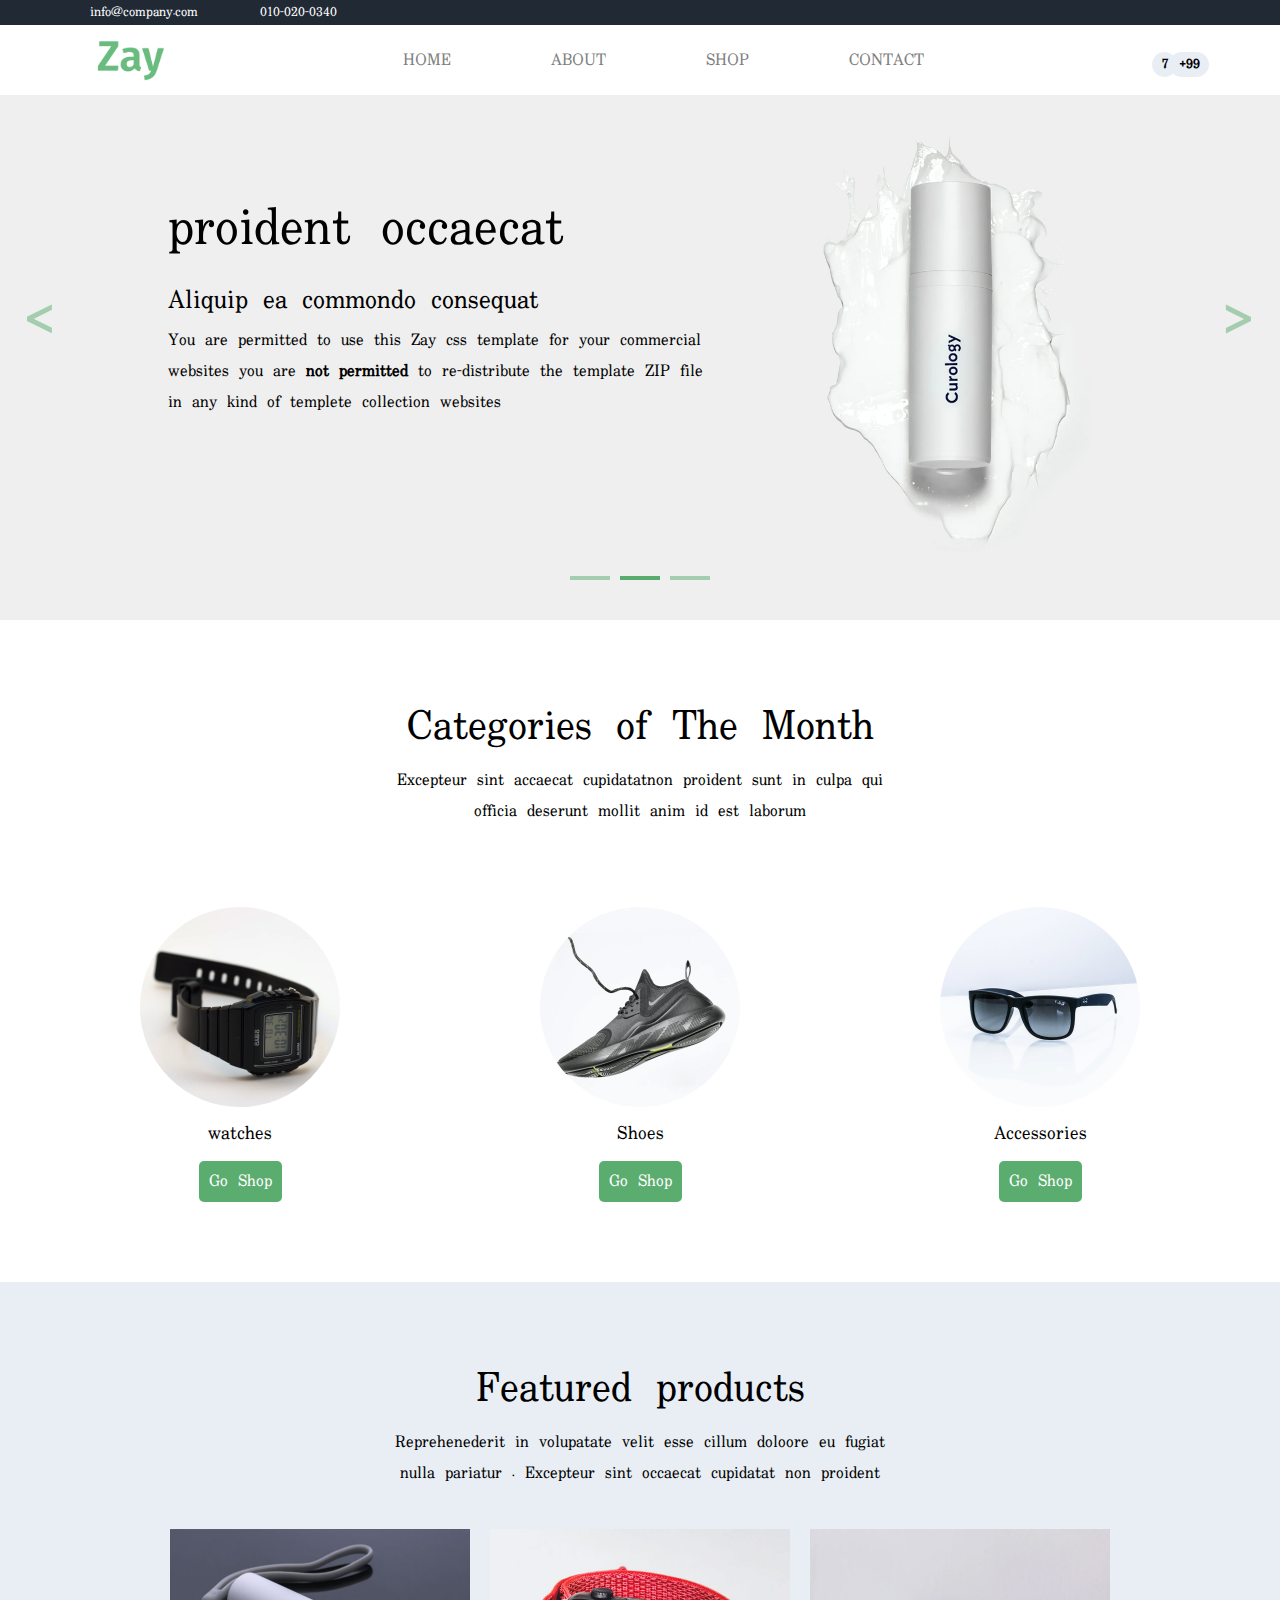
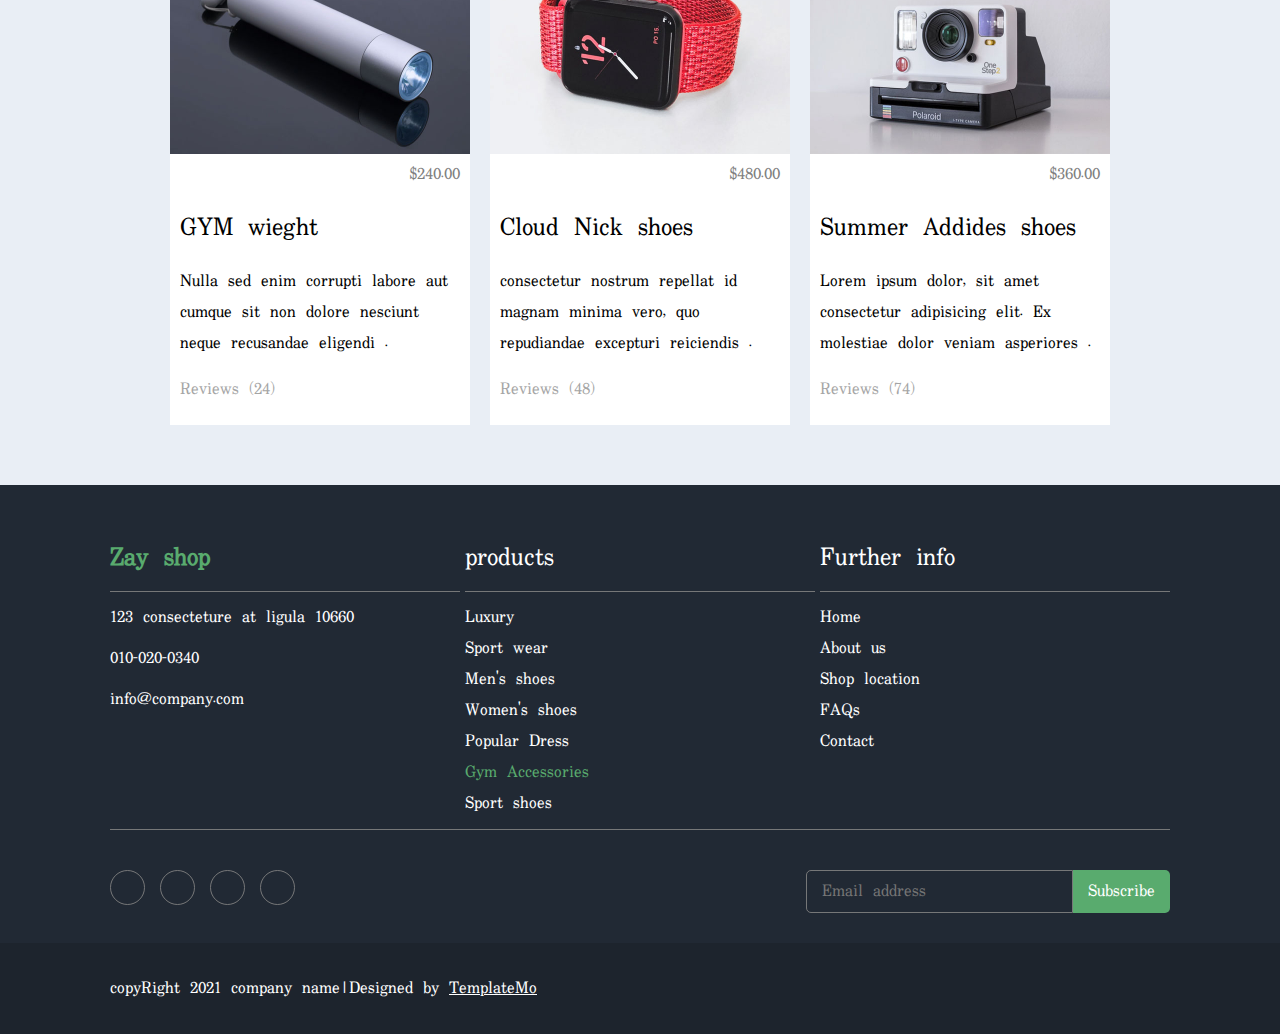
<file: index.html>
<!DOCTYPE html>
<html lang="en">

<head>
    <meta charset="UTF-8">
    <meta name="viewport" content="width=device-width, initial-scale=1.0">
    <title>home</title>
    <link rel="stylesheet" href="./assets/css/style.css">

    <link rel="stylesheet" href="https://cdnjs.cloudflare.com/ajax/libs/font-awesome/6.5.1/css/all.min.css"
        integrity="sha512-DTOQO9RWCH3ppGqcWaEA1BIZOC6xxalwEsw9c2QQeAIftl+Vegovlnee1c9QX4TctnWMn13TZye+giMm8e2LwA=="
        crossorigin="anonymous" referrerpolicy="no-referrer" />
    <link href="https://fonts.googleapis.com/css?family=Uchen:regular" rel="stylesheet" />
</head>

<body>
    <header>
        <div class="info">
            <div class="info-mail">

                <a href="#">
                    <i class="fa-solid fa-envelope" style="color: #ffffff;"></i>
                    info@company.com
                </a>
                <a href="#"> <i class="fa-solid fa-phone-flip" style="color: #ffffff;"></i>
                    010-020-0340

                </a>

            </div>
            <ul class="list">
                <li class="list-item"><a href="#"><i class="fa-brands fa-facebook-f fa-sm"
                            style="color: #ffffff;"></i></a></li>
                <li><a href="#"><i class="fa-brands fa-instagram fa-sm" style="color: #ffffff;"></i></a></li>
                <li><a href="#"><i class="fa-brands fa-twitter fa-sm" style="color: #ffffff;"></i></a></li>
                <li><a href="#"><i class="fa-brands fa-linkedin fa-sm" style="color: #ffffff;"></i></a></li>
            </ul>
        </div>
        <nav class="navbar">

            <img src="./assets/img/img/apple-icon.png" alt="zay photo">
            <ul>
                <li><a href="./index.html">HOME</a></li>
                <li><a href="./aboute.html">ABOUT</a></li>
                <li><a href="#">SHOP</a></li>
                <li><a href="./contact.html">CONTACT</a></li>
            </ul>

            <div class="icon">
                <a href="#"><i class="fa-solid fa-magnifying-glass fa-sm"></i></a>
                <div class="market"><a href="#"><i class="fa-solid fa-cart-arrow-down fa"></i></a></div>
                <div class="user"><a href="#"><i class="fa-solid fa-user fa"></i></a></div>
            </div>
            <div class="bars">
                <i class="fa-solid fa-bars fa-2xl" style="color: #878787;"></i>
            </div>
        </nav>
        <section class="hero">
            <div class="mian-hero">
                <div class="hero-img1">
                    <img src="./assets/img/img/banner_img_02.jpg" alt="hero-img">
                </div>
                <div class="hero-img2">
                    <img src="./assets/img/img/banner_img_03.jpg" alt="hero-img">
                </div>
                <div class="content">
                    <h1>proident occaecat</h1>
                    <h2>Aliquip ea commondo consequat</h2>
                    <p>You are permitted to use this Zay css template for your commercial websites you are <span>not
                            permitted</span> to re-distribute the template ZIP file in any kind of templete collection
                        websites</p>
                </div>
                <div class="content1">
                    <h1>Repr in voluptate </h1>
                    <h2>Ullamcolabories nisi ut</h2>
                    <p>We bring you 100% free css template for your websites if you wish to support template Mo please
                        make a small contribution via paypal or tell your friends about our website . thank you </p>
                </div>
                <div class="hero-img">
                    <img src="./assets/img/img/banner_img_02.jpg" alt="hero-img">
                </div>

            </div>
            <div class="minus">
                <div class="minus1"></div>
                <div class="minus2"></div>
                <div class="minus3"></div>

            </div>
        </section>
    </header>
    <main>

        <section class="categories">
            <h2>Categories of The Month</h2>
            <p class="labell">Excepteur sint accaecat cupidatatnon proident sunt in culpa qui officia deserunt mollit
                anim id est
                laborum</p>
            <div class="cards">
                <div class="card">
                    <img src="./assets/img/img/category_img_01.jpg" alt="watch photo">
                    <p>watches</p>
                    <button>Go Shop</button>
                </div>
                <div class="card">
                    <img src="./assets/img/img/category_img_02.jpg" alt="shoes photo">
                    <p>Shoes</p>
                    <button>Go Shop</button>
                </div>
                <div class="card">
                    <img src="./assets/img/img/category_img_03.jpg" alt="accessories photo">
                    <p>Accessories</p>
                    <button>Go Shop</button>
                </div>
            </div>
        </section>
        <section class="featured">
            <h2>Featured products</h2>
            <p class="labell">Reprehenederit in volupatate velit esse cillum doloore eu fugiat nulla pariatur .
                Excepteur sint occaecat cupidatat non proident </p>
            <div class="cards1">
                <div class="card1">
                    <img src="./assets/img/img/feature_prod_01.jpg" alt="GYM photo">
                    <div class="price">
                        <div class="rate">
                            <i class="fa-solid fa-star" style="color: #ede861;"></i>
                            <i class="fa-solid fa-star" style="color: #ede861;"></i>
                            <i class="fa-solid fa-star" style="color: #ede861;"></i>
                            <i class="fa-solid fa-star" style="color: #bcbcbc;"></i>
                            <i class="fa-solid fa-star" style="color: #bcbcbc;"></i>
                        </div>
                        <p>$240.00</p>
                    </div>
                    <h3>GYM wieght</h3>
                    <p class="description"> Nulla sed enim corrupti labore aut cumque sit non dolore nesciunt neque
                        recusandae eligendi .</p>
                    <p class="review">Reviews (24)</p>
                </div>
                <div class="card1">
                    <img src="./assets/img/img/feature_prod_02.jpg" alt="cloud nike photo">
                    <div class="price">
                        <div class="rate">
                            <i class="fa-solid fa-star" style="color: #ede861;"></i>
                            <i class="fa-solid fa-star" style="color: #ede861;"></i>
                            <i class="fa-solid fa-star" style="color: #ede861;"></i>
                            <i class="fa-solid fa-star" style="color: #bcbcbc;"></i>
                            <i class="fa-solid fa-star" style="color: #bcbcbc;"></i>
                        </div>
                        <p>$480.00</p>
                    </div>
                    <h3>Cloud Nick shoes </h3>
                    <p class="description">consectetur nostrum repellat id magnam minima vero, quo repudiandae excepturi
                        reiciendis .</p>
                    <p class="review">Reviews (48)</p>
                </div>
                <div class="card1">
                    <img src="./assets/img/img/feature_prod_03.jpg" alt="summer adidas photo">
                    <div class="price">
                        <div class="rate">
                            <i class="fa-solid fa-star" style="color: #ede861;"></i>
                            <i class="fa-solid fa-star" style="color: #ede861;"></i>
                            <i class="fa-solid fa-star" style="color: #ede861;"></i>
                            <i class="fa-solid fa-star" style="color:#ede861 ;"></i>
                            <i class="fa-solid fa-star" style="color: #ede861;"></i>
                        </div>
                        <p>$360.00</p>
                    </div>
                    <h3>Summer Addides shoes</h3>
                    <p class="description">Lorem ipsum dolor, sit amet consectetur adipisicing elit. Ex molestiae dolor
                        veniam asperiores .</p>
                    <p class="review">Reviews (74)</p>
                </div>

            </div>
        </section>

    </main>
    <footer>
        <div class="part1">
            <div class="zay">
                <div class="zay-shop">
                    <h3>Zay shop</h3>


                    <a href="https://www.googlemap.com"><i class="fa-solid fa-location-dot" style="color: #ffffff;"></i>
                        123 consecteture at ligula 10660

                    </a>

                    <a href="#"> <i class="fa-solid fa-phone-flip" style="color: #ffffff;"></i>
                        010-020-0340

                    </a>
                    <a href="#">
                        <i class="fa-solid fa-envelope" style="color: #ffffff;"></i>
                        info@company.com
                    </a>


                </div>
                <div class="zay-shop">
                    <h3 class="prod">products</h3>

                    <ul>
                        <li>Luxury</li>
                        <li>Sport wear</li>
                        <li>Men's shoes</li>
                        <li>Women's shoes</li>
                        <li>Popular Dress</li>
                        <li class="gym">Gym Accessories</li>
                        <li>Sport shoes</li>
                    </ul>


                </div>
                <div class="zay-shop">
                    <h3 class="prod">Further info</h3>

                    <ul>
                        <li>Home</li>
                        <li>About us</li>
                        <li>Shop location</li>
                        <li>FAQs</li>
                        <li>Contact</li>

                    </ul>


                </div>

            </div>


        </div>
        <div class="part2">
            <div class="social-icon">
                <div class="social"> <a href="#"> <i class="fa-brands fa-facebook-f fa" style="color: #ffffff;"></i></a>
                </div>
                <div class="social"> <a href="#"> <i class="fa-brands fa-instagram fa" style="color: #ffffff;"></i></a>
                </div>
                <div class="social"><a href="#"><i class="fa-brands fa-twitter fa" style="color: #ffffff;"></i></a>
                </div>
                <div class="social"> <a href="#"><i class="fa-brands fa-linkedin fa" style="color: #ffffff;"></i></a>
                </div>
            </div>
            <form action="#link">
                <input type="email" placeholder="Email address" class="mail">
                <input type="submit" value="Subscribe" class="Subscribe">
            </form>
        </div>
        <div class="part3">
            <p>copyRight <i class="fa-regular fa-copyright fa-sm" style="color: #ffffff;"></i> 2021 company
                name|Designed by <a href="#">TemplateMo</a></p>
        </div>

    </footer>



</body>

</html>
</file>
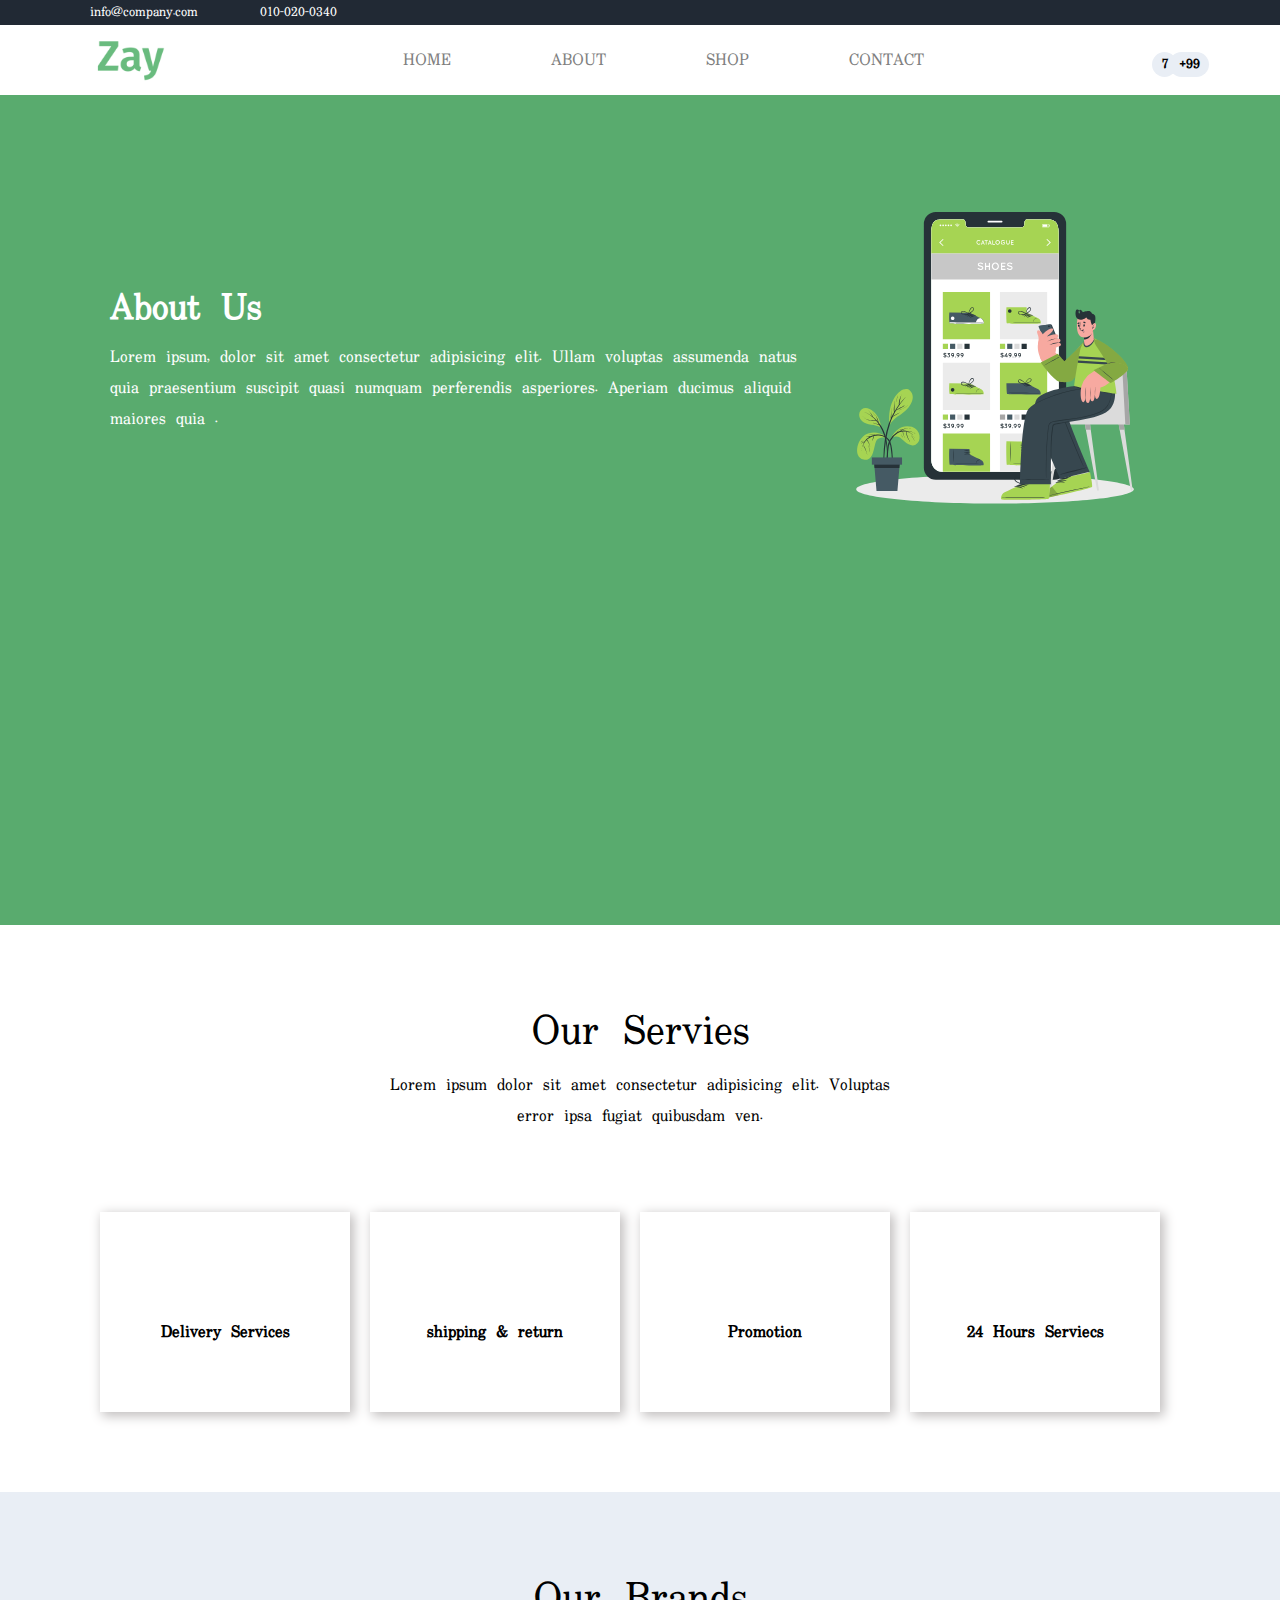
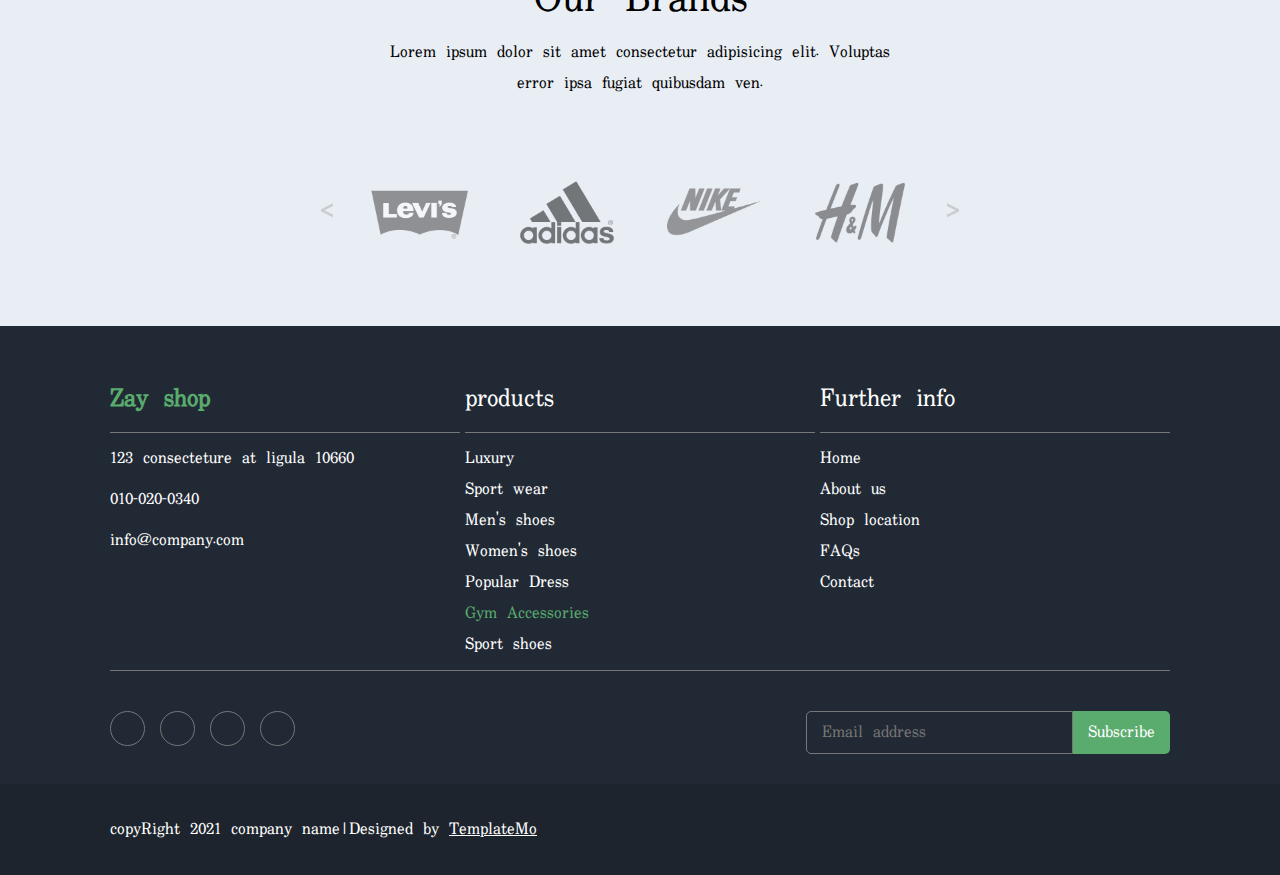
<file: aboute.html>
<!DOCTYPE html>
<html lang="en">

<head>
    <meta charset="UTF-8">
    <meta name="viewport" content="width=device-width, initial-scale=1.0">
    <title>about</title>
    <link rel="stylesheet" href="./assets/css/style.css">

    <link rel="stylesheet" href="https://cdnjs.cloudflare.com/ajax/libs/font-awesome/6.5.1/css/all.min.css"
        integrity="sha512-DTOQO9RWCH3ppGqcWaEA1BIZOC6xxalwEsw9c2QQeAIftl+Vegovlnee1c9QX4TctnWMn13TZye+giMm8e2LwA=="
        crossorigin="anonymous" referrerpolicy="no-referrer" />
    <link href="https://fonts.googleapis.com/css?family=Uchen:regular" rel="stylesheet" />

</head>

<body>
    <header>
        <div class="info">
            <div class="info-mail">
                <a href="#">
                    <i class="fa-solid fa-envelope" style="color: #ffffff;"></i>
                    info@company.com
                </a>
                <a href="#"> <i class="fa-solid fa-phone-flip" style="color: #ffffff;"></i>
                    010-020-0340

                </a>
            </div>
            <ul class="list">
                <li class="list-item"><a href="#"><i class="fa-brands fa-facebook-f fa-sm"
                            style="color: #ffffff;"></i></a></li>
                <li><a href="#"><i class="fa-brands fa-instagram fa-sm" style="color: #ffffff;"></i></a></li>
                <li><a href="#"><i class="fa-brands fa-twitter fa-sm" style="color: #ffffff;"></i></a></li>
                <li><a href="#"><i class="fa-brands fa-linkedin fa-sm" style="color: #ffffff;"></i></a></li>
            </ul>
        </div>
        <nav class="navbar">

            <img src="./assets/img/img/apple-icon.png" alt="zay photo">
            <ul>
                <li><a href="./index.html" target="_blank">HOME</a></li>
                <li><a href="./aboute.html" target="_blank">ABOUT</a></li>
                <li><a href="#" target="_blank">SHOP</a></li>
                <li><a href="./contact.html" target="_blank">CONTACT</a></li>
            </ul>

            <div class="icon">
                <a href="#"><i class="fa-solid fa-magnifying-glass fa-sm"></i></a>
                <div class="market"><a href="#"><i class="fa-solid fa-cart-arrow-down fa"></i></a></div>
                <div class="user"><a href="#"><i class="fa-solid fa-user fa"></i></a></div>
            </div>
            <div class="bars">
                <i class="fa-solid fa-bars fa-2xl" style="color: #878787;"></i>
            </div>
        </nav>
        <section class="hero-about">
            <div class="mian-hero-about">
                <div class="content">
                    <h2>About Us</h2>
                    <p>Lorem ipsum, dolor sit amet consectetur adipisicing elit. Ullam voluptas assumenda natus quia
                        praesentium suscipit quasi numquam perferendis asperiores. Aperiam ducimus aliquid maiores quia
                        .</p>
                </div>
                <div class="hero-img">
                    <img src="./assets/img/img/about-hero.svg" alt="hero-img">
                </div>
            </div>

        </section>
    </header>
    <main>
        <section class="our-servies">
            <h2>Our Servies</h2>
            <p class="labell">Lorem ipsum dolor sit amet consectetur adipisicing elit. Voluptas error ipsa fugiat
                quibusdam ven.</p>

            <div class="cards-our-serviecs">
                <div class="card-our-servies">
                    <i class="fa-solid fa-truck fa-4x" style="color: #59ab6e;"></i>
                    <p>Delivery Services</p>

                </div>
                <div class="card-our-servies">
                    <i class="fa-solid fa-arrow-right-arrow-left fa-4x" style="color: #59ab6e;"></i>
                    <p>shipping & return</p>

                </div>
                <div class="card-our-servies">
                    <i class="fa-solid fa-percent fa-4x" style="color: #59ab6e;"></i>
                    <p>Promotion</p>

                </div>
                <div class="card-our-servies">
                    <i class="fa-solid fa-user fa-4x" style="color: #59ab6e;"></i>
                    <p>24 Hours Serviecs </p>

                </div>
            </div>
        </section>
        <section class="our-brand">
            <h2>Our Brands</h2>
            <p class="labell">Lorem ipsum dolor sit amet consectetur adipisicing elit. Voluptas error ipsa fugiat
                quibusdam ven.</p>

            <div class="our-brand-img">
                <img src="./assets/img/img/brand_01.png" alt="brand-img1">
                <img src="./assets/img/img/brand_02.png" alt="brand-img2">
                <img src="./assets/img/img/brand_03.png" alt="brand-img3">
                <img src="./assets/img/img/brand_04.png" alt="brand-img4">


            </div>
        </section>
    </main>
    <footer>
        <div class="part1">
            <div class="zay">
                <div class="zay-shop">
                    <h3>Zay shop</h3>


                    <a href="https://www.googlemap.com"><i class="fa-solid fa-location-dot" style="color: #ffffff;"></i>
                        123 consecteture at ligula 10660

                    </a>

                    <a href="#"> <i class="fa-solid fa-phone-flip" style="color: #ffffff;"></i>
                        010-020-0340

                    </a>
                    <a href="#">
                        <i class="fa-solid fa-envelope" style="color: #ffffff;"></i>
                        info@company.com
                    </a>


                </div>
                <div class="zay-shop">
                    <h3 class="prod">products</h3>

                    <ul>
                        <li>Luxury</li>
                        <li>Sport wear</li>
                        <li>Men's shoes</li>
                        <li>Women's shoes</li>
                        <li>Popular Dress</li>
                        <li class="gym">Gym Accessories</li>
                        <li>Sport shoes</li>
                    </ul>


                </div>
                <div class="zay-shop">
                    <h3 class="prod">Further info</h3>

                    <ul>
                        <li>Home</li>
                        <li>About us</li>
                        <li>Shop location</li>
                        <li>FAQs</li>
                        <li>Contact</li>

                    </ul>


                </div>

            </div>


        </div>
        <div class="part2">
            <div class="social-icon">
                <div class="social"> <a href="#"> <i class="fa-brands fa-facebook-f fa" style="color: #ffffff;"></i></a>
                </div>
                <div class="social"> <a href="#"> <i class="fa-brands fa-instagram fa" style="color: #ffffff;"></i></a>
                </div>
                <div class="social"><a href="#"><i class="fa-brands fa-twitter fa" style="color: #ffffff;"></i></a>
                </div>
                <div class="social"> <a href="#"><i class="fa-brands fa-linkedin fa" style="color: #ffffff;"></i></a>
                </div>
            </div>
            <form action="#link">
                <input type="email" placeholder="Email address" class="mail">
                <input type="submit" value="Subscribe" class="Subscribe">
            </form>
        </div>
        <div class="part3">
            <p>copyRight <i class="fa-regular fa-copyright fa-sm" style="color: #ffffff;"></i> 2021 company
                name|Designed by <a href="#">TemplateMo</a></p>
        </div>

    </footer>
</body>

</html>
</file>
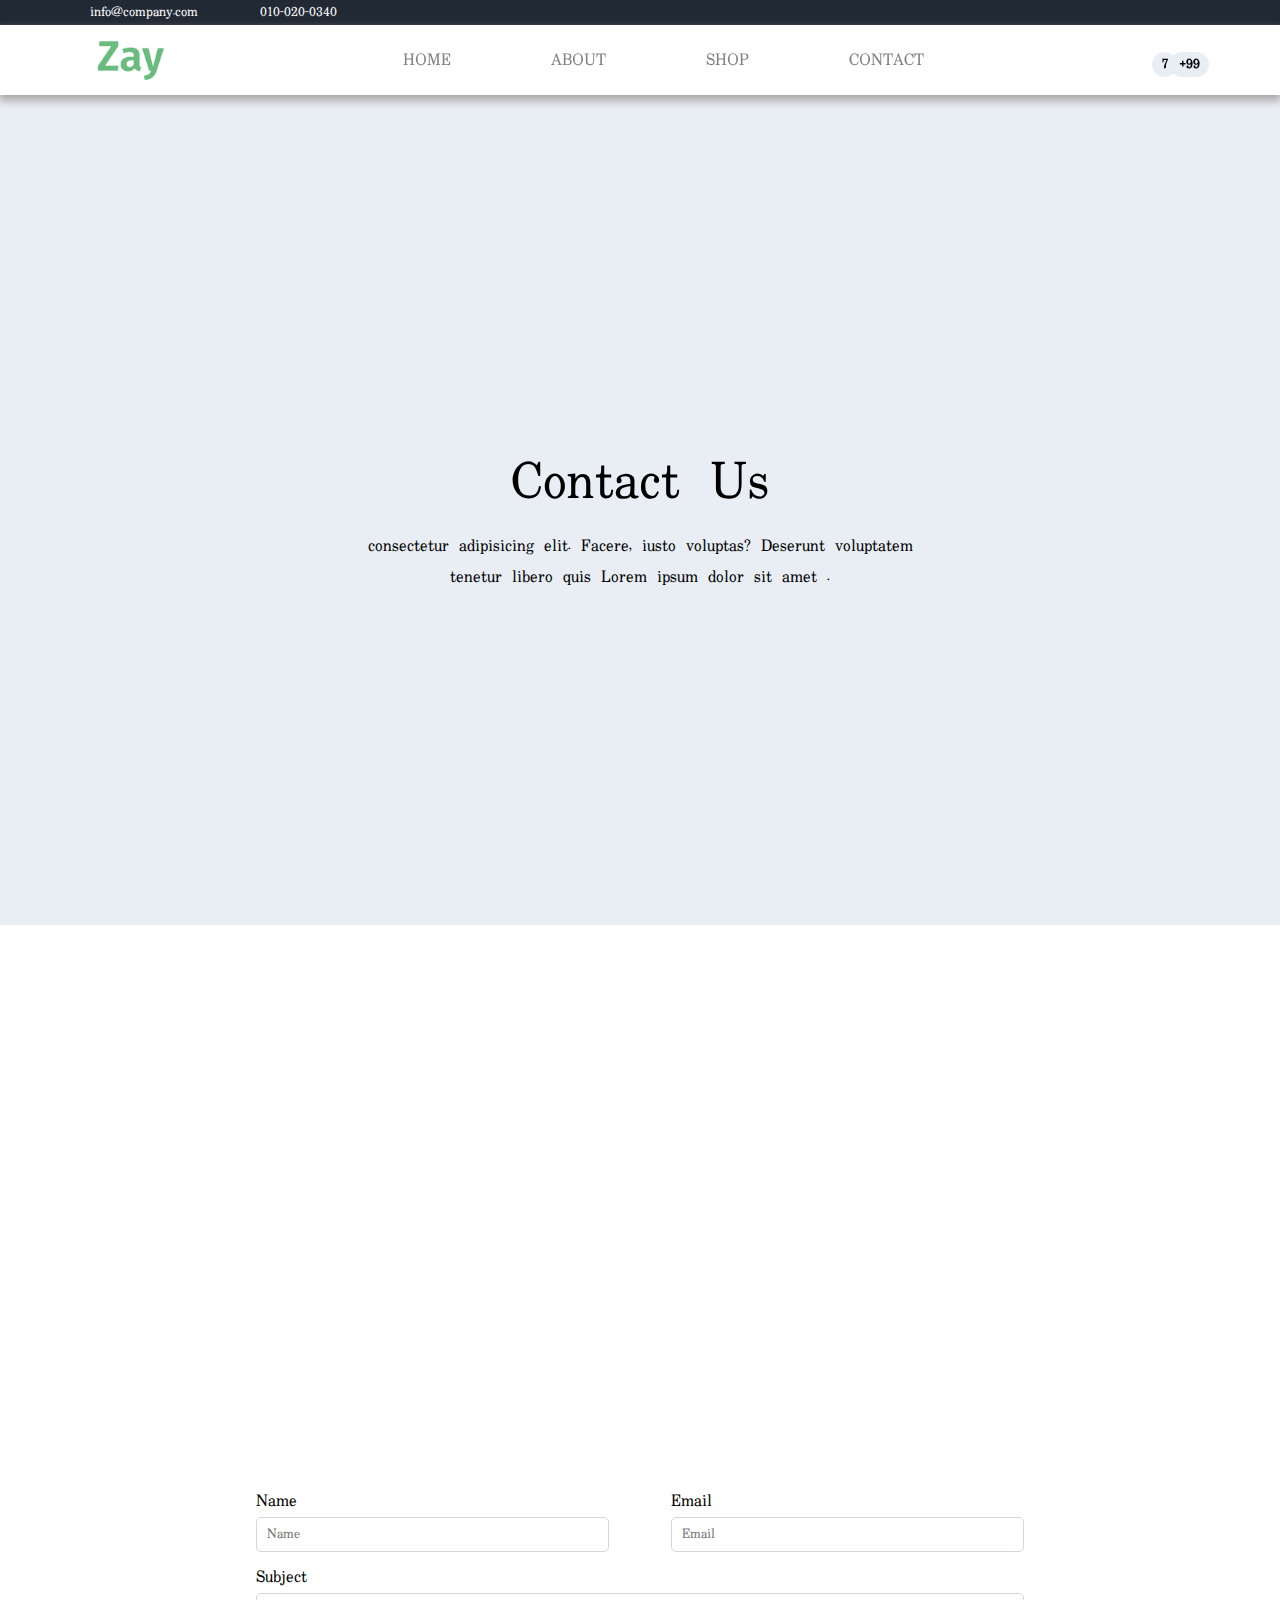
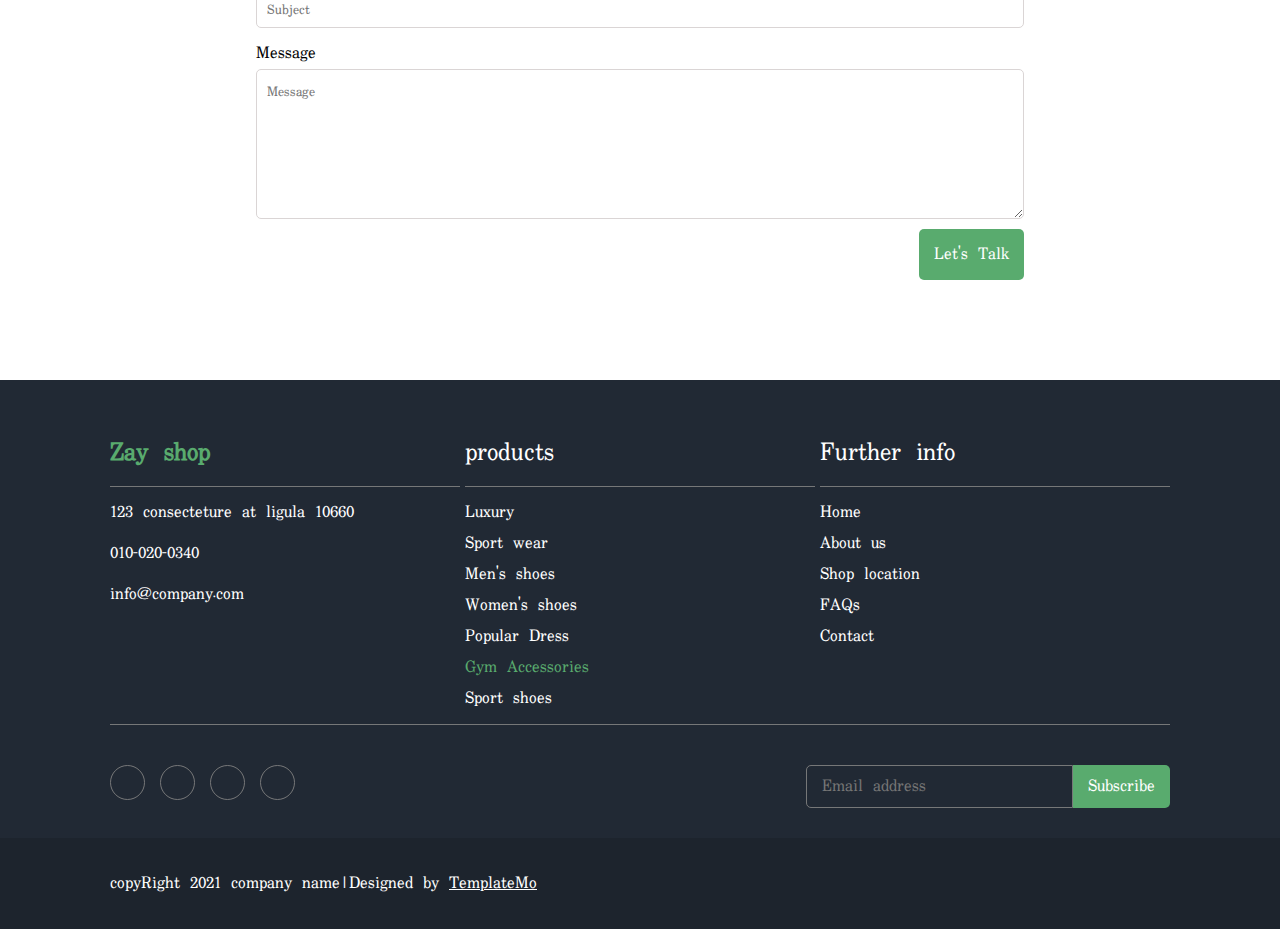
<file: contact.html>
<!DOCTYPE html>
<html lang="en">

<head>
    <meta charset="UTF-8">
    <meta name="viewport" content="width=device-width, initial-scale=1.0">
    <title>contact</title>
    <link rel="stylesheet" href="./assets/css/style.css">

    <link rel="stylesheet" href="https://cdnjs.cloudflare.com/ajax/libs/font-awesome/6.5.1/css/all.min.css"
        integrity="sha512-DTOQO9RWCH3ppGqcWaEA1BIZOC6xxalwEsw9c2QQeAIftl+Vegovlnee1c9QX4TctnWMn13TZye+giMm8e2LwA=="
        crossorigin="anonymous" referrerpolicy="no-referrer" />
    <link href="https://fonts.googleapis.com/css?family=Uchen:regular" rel="stylesheet" />
</head>

<body>
    <header>
        <div class="info">
            <div class="info-mail">
                <a href="#">
                    <i class="fa-solid fa-envelope" style="color: #ffffff;"></i>
                    info@company.com
                </a>
                <a href="#"> <i class="fa-solid fa-phone-flip" style="color: #ffffff;"></i>
                    010-020-0340

                </a>
            </div>
            <ul class="list">
                <li class="list-item"><a href="#"><i class="fa-brands fa-facebook-f fa-sm"
                            style="color: #ffffff;"></i></a></li>
                <li><a href="#"><i class="fa-brands fa-instagram fa-sm" style="color: #ffffff;"></i></a></li>
                <li><a href="#"><i class="fa-brands fa-twitter fa-sm" style="color: #ffffff;"></i></a></li>
                <li><a href="#"><i class="fa-brands fa-linkedin fa-sm" style="color: #ffffff;"></i></a></li>
            </ul>
        </div>
        <nav class="navbar-contact">

            <img src="./assets/img/img/apple-icon.png" alt="zay photo">
            <ul>
                <li><a href="./index.html">HOME</a></li>
                <li><a href="./aboute.html">ABOUT</a></li>
                <li><a href="#">SHOP</a></li>
                <li><a href="./contact.html">CONTACT</a></li>
            </ul>

            <div class="icon">
                <a href="#"><i class="fa-solid fa-magnifying-glass fa-sm"></i></a>
                <div class="market"><a href="#"><i class="fa-solid fa-cart-arrow-down fa"></i></a></div>
                <div class="user"><a href="#"><i class="fa-solid fa-user fa"></i></a></div>
            </div>
            <div class="bars">
                <i class="fa-solid fa-bars fa-2xl" style="color: #878787;"></i>
            </div>
        </nav>
        <section class="Contact-us">
            <h2>Contact Us</h2>
            <p>consectetur adipisicing elit. Facere, iusto voluptas? Deserunt voluptatem
                tenetur libero quis Lorem ipsum dolor sit amet .</p>

        </section>
    </header>
    <main>
        <section class="location-map">
            <iframe
                src="https://www.google.com/maps/embed?pb=!1m18!1m12!1m3!1d9274.851106027334!2d36.71008287362866!3d34.72648578416021!2m3!1f0!2f0!3f0!3m2!1i1024!2i768!4f13.1!3m3!1m2!1s0x15230f0007a552b5%3A0x14d2d91f86a7ee51!2sAssist%20Sport!5e0!3m2!1sar!2snl!4v1712247533271!5m2!1sar!2snl"
                width="600" height="450" style="border:0;" allowfullscreen="" loading="lazy"
                referrerpolicy="no-referrer-when-downgrade"></iframe>
        </section>
        <section class="Contact-form">
            <form>
                <div class="Contact-name-email">

                    <div class="name-form1">
                        <label>Name</label>
                        <input type="text" placeholder="Name" class="name">
                    </div>
                    <div class="name-form1">
                        <label>Email</label>
                        <input type="email" placeholder="Email" class="name">
                    </div>



                </div>
                <div class="name-form">
                    <label>Subject</label>
                    <input type="text" placeholder="Subject" class="name">
                </div>
                <div class="name-form">
                    <label>Message</label>
                    <textarea placeholder="Message"></textarea>
                </div>
                <div class="submit-button">
                    <input type="submit" value="Let's Talk" class="button-form" class="name">
                </div>

            </form>



        </section>





    </main>


    <footer>
        <div class="part1">
            <div class="zay">
                <div class="zay-shop">
                    <h3>Zay shop</h3>


                    <a href="https://www.googlemap.com"><i class="fa-solid fa-location-dot" style="color: #ffffff;"></i>
                        123 consecteture at ligula 10660

                    </a>

                    <a href="#"> <i class="fa-solid fa-phone-flip" style="color: #ffffff;"></i>
                        010-020-0340

                    </a>
                    <a href="#">
                        <i class="fa-solid fa-envelope" style="color: #ffffff;"></i>
                        info@company.com
                    </a>


                </div>
                <div class="zay-shop">
                    <h3 class="prod">products</h3>

                    <ul>
                        <li>Luxury</li>
                        <li>Sport wear</li>
                        <li>Men's shoes</li>
                        <li>Women's shoes</li>
                        <li>Popular Dress</li>
                        <li class="gym">Gym Accessories</li>
                        <li>Sport shoes</li>
                    </ul>


                </div>
                <div class="zay-shop">
                    <h3 class="prod">Further info</h3>

                    <ul>
                        <li>Home</li>
                        <li>About us</li>
                        <li>Shop location</li>
                        <li>FAQs</li>
                        <li>Contact</li>

                    </ul>


                </div>

            </div>


        </div>
        <div class="part2">
            <div class="social-icon">
                <div class="social"> <a href="#"> <i class="fa-brands fa-facebook-f fa" style="color: #ffffff;"></i></a>
                </div>
                <div class="social"> <a href="#"> <i class="fa-brands fa-instagram fa" style="color: #ffffff;"></i></a>
                </div>
                <div class="social"><a href="#"><i class="fa-brands fa-twitter fa" style="color: #ffffff;"></i></a>
                </div>
                <div class="social"> <a href="#"><i class="fa-brands fa-linkedin fa" style="color: #ffffff;"></i></a>
                </div>
            </div>
            <form action="#link">
                <input type="email" placeholder="Email address" class="mail">
                <input type="submit" value="Subscribe" class="Subscribe">
            </form>
        </div>
        <div class="part3">
            <p>copyRight <i class="fa-regular fa-copyright fa-sm" style="color: #ffffff;"></i> 2021 company
                name|Designed by <a href="#">TemplateMo</a></p>
        </div>

    </footer>
</body>

</html>
</file>
<file: assets/css/style.css>
* {
    padding: 0px;
    margin: 0px;
    box-sizing: border-box;
    font-family: Uchen;
}

.info {
    width: 100%;
    background-color: rgb(33 41 52);
    display: flex;
    justify-content: space-between;
    flex-wrap: wrap;


}

.info-mail {
    display: flex;
    justify-content: flex-start;
    align-items: center;
    gap: 10px;
    margin-left: 90px;
    width: 35%;
    flex-wrap: wrap;

}

.info-mail a {
    text-decoration: none;
    color: white;
    font-size: small;
    width: 160px;

}

.list {
    display: flex;
    justify-content: flex-start;
    align-items: center;
    gap: 10px;
    list-style: none;
    width: 15%;


}

.navbar,
.navbar-contact {
    width: 100%;
    background-color: white;
    display: flex;
    justify-content: space-around;
    position: fixed;
    z-index: 5;



}

.navbar-contact {
    box-shadow: 0px 5px 8px 1px rgb(172, 168, 168);
}

.navbar img,
.navbar-contact img {
    width: 70px;
    margin-left: 90px;

}

.navbar ul,
.navbar-contact ul {
    list-style: none;
    display: flex;
    justify-content: center;
    align-items: center;
    width: 70%;
    margin-left: 40px;

}

.navbar ul li,
.navbar-contact ul li {

    width: max-content;
    text-align: center;
    padding: 0px 50px;


}

.navbar ul li:hover a,
.navbar-contact ul li:hover a {

    color: black;
    background-color: rgb(239 239 239);
    padding: 5px 25px;
    border-radius: 40px;
    box-shadow: 0px 0px 6px 3px white;
    font-weight: 700;
    letter-spacing: 2px;



}

.navbar ul li a,
.navbar-contact ul li a {

    text-decoration: none;
    color: gray;


}

.icon {
    display: flex;
    justify-content: center;
    align-items: center;
    gap: 22px;
    margin-right: 80px;


}

.bars {
    display: flex;
    justify-content: center;
    align-items: center;
    margin-right: 20px;
    visibility: hidden;
}

.market,
.user {
    position: relative;
}


.market::after {

    content: "7";
    height: 25px;
    width: 25px;
    border-radius: 50%;
    background-color: rgb(233 238 245);
    position: absolute;
    top: -8px;
    left: 9px;
    font-size: small;
    font-weight: 700;
    text-align: center;
}

.user a,
.market a,
.icon i {
    color: rgb(33 41 52);
}

.user::after {
    content: "+99";
    height: 25px;
    width: 40px;
    border-radius: 50px;
    background-color: rgb(233 238 245);
    position: absolute;
    top: -8px;
    left: 4px;
    font-size: small;
    font-weight: 700;
    text-align: center;
}

.hero {
    width: 100%;
    /* height: 100vh; */
    padding-bottom: 40px;
    background-color: rgb(239 239 239);




}

.Contact-us {
    width: 100%;
    height: 100vh;
    background-color: rgb(233 238 245);
    display: flex;
    justify-content: center;
    align-items: center;
    flex-direction: column;
    padding: 60px;



}

.Contact-us h2 {
    font-weight: 100;
    font-size: 50px;
    margin-top: 80px;
}

.Contact-us p {
    font-size: medium;
    width: 50%;
    text-align: center;

}

.hero-about {
    width: 100%;
    height: 100vh;
    background-color: rgb(89 171 110);



}

.mian-hero {

    width: 100%;
    display: flex;
    justify-content: space-evenly;
    align-items: center;
    position: relative;
    flex-wrap: wrap;

}

.hero-about .mian-hero-about {

    width: 100%;
    display: flex;
    justify-content: space-evenly;
    align-items: center;
    flex-wrap: wrap;
    padding: 150px 0px;


}

.hero-about .mian-hero-about .content {
    width: 65%;
    display: flex;
    justify-content: center;
    flex-direction: column;
    padding-right: 40px;
}

.hero-about .hero-img img {
    width: 350px;
    margin-right: 100px;
}

.mian-hero::after {
    content: ">";
    width: 50px;
    height: 50px;
    color: rgb(163 205 174);
    font-size: 50px;
    font-weight: 700;
    position: absolute;
    right: 6px;


}

.mian-hero::before {
    content: "<";
    width: 50px;
    height: 50px;
    color: rgb(163 205 174);
    font-size: 50px;
    font-weight: 700;
    position: absolute;
    left: 25px;
}

.hero .mian-hero .content,
.content1 {

    display: flex;
    width: 700px;
    justify-content: center;
    flex-direction: column;
    padding: 0px 0px 0px 150px;
}

.hero-about .mian-hero-about .content {

    display: flex;
    width: 800px;
    justify-content: center;
    flex-direction: column;
    padding: 0px 0px 0px 100px;
}

.content1 {
    display: none;
}



.content h1,
.content1 h1 {
    font-size: 50px;
    font-weight: 100;

}

.mian-hero-about .content h2 {
    font-size: 35px;
    font-weight: 600;
    color: white;

}

.content h1:hover,
.content1 h1:hover,
.Contact-us h2:hover {

    color: rgb(89 171 110);
    text-shadow: 0px 0px 4px rgb(163 205 174);
    font-weight: 600;

}

.content h2,
.content1 h2 {
    font-size: 25px;
    font-weight: 100;

}

.content h2:hover,
.content p:hover,
.content1 h2:hover,
.content1 p:hover,
.Contact-us p:hover {

    color: gray;
    text-shadow: 0px 0px 4px white;
    font-weight: 700;
}

.content p,
.content1 p {
    font-size: medium;
    font-weight: 100;

}

.mian-hero-about .content p {
    font-size: medium;
    color: white;

}

.mian-hero-about .content p:hover,
.mian-hero-about .content h2:hover {

    color: black;


}


.content span {
    font-weight: 700;

}

.hero .hero-img img,
.hero .hero-img1 img {
    width: 550px;
    padding: 0px 100px 0px 0px;
    margin-top: 90px;
}

.hero .hero-img2 img,
.hero .hero-img1 img {
    display: none;
}



.minus {
    display: flex;
    justify-content: center;
    align-items: center;
    gap: 10px;


}

.minus1,
.minus2,
.minus3 {
    height: 4px;
    width: 40px;
    background-color: rgb(163 205 174);
}

.minus2 {
    background-color: rgb(89 171 110);
}

.categories,
.our-servies,
.our-brand {
    width: 100%;
    display: flex;
    justify-content: center;
    align-items: center;
    flex-direction: column;
}


.categories h2,
.our-servies h2,
.our-brand h2 {

    margin-top: 70px;
    font-weight: 500;
    font-size: 40px;

}

.our-servies h2,
.our-brand h2 {
    font-weight: 100;


}

.categories h2:hover,
.our-servies h2:hover,
.our-brand h2:hover {

    font-weight: 700;
    color: rgb(89 171 110);
    text-shadow: 0px 0px 4px rgb(163 205 174);

}

.categories .labell,
.our-servies .labell,
.our-brand .labell {
    text-align: center;
    width: 500px;
    font-weight: 300;
    font-size: medium;


}

.card-our-servies:hover {
    background-color: rgb(243, 253, 246);
    border-radius: 10px;
}

.card-our-servies p:hover {
    color: rgb(105, 105, 105);
    text-shadow: 0px 0px 4px rgb(255, 255, 255);


}

.card-our-servies p {
    font-weight: 700;

}


.categories .labell:hover,
.our-servies .labell:hover,
.our-brand .labell:hover {
    font-weight: 500;
    color: rgb(89 171 110);
    text-shadow: 0px 0px 4px rgb(163 205 174);
}

.our-servies .labell:hover,
.our-brand .labell:hover {
    color: rgb(105, 105, 105);
}

.cards,
.cards-our-serviecs {

    display: flex;
    justify-content: space-evenly;
    align-items: center;
    margin: 80px 0px;
    flex-wrap: wrap;



}

.our-brand {
    background-color: rgb(233 238 245);
}

.our-brand-img {
    width: 50%;
    position: relative;
    display: flex;
    justify-content: space-between;
    align-items: center;
    margin: 80px 0px;
}

.our-brand-img::after {
    content: ">";
    color: gray;
    font-weight: 700;
    font-size: x-large;
    opacity: 0.3;
}

.our-brand-img::before {
    content: "<";
    color: gray;
    font-weight: 700;
    font-size: x-large;
    opacity: 0.3;
}

.our-brand-img img {
    width: 100px;
    opacity: 0.5;
    filter: grayscale(100%);
    margin: 0px 10px
}



.card,
.card-our-servies {
    width: 400px;
    display: flex;
    justify-content: center;
    align-items: center;
    gap: 10px;
    flex-direction: column;
    transition: 0.5s all ease-in-out;
}

.card-our-servies {
    padding: 30px;
    width: 250px;
    height: 200px;
    margin-right: 20px;
    box-shadow: 3px 3px 11px 1px rgb(192, 189, 189);

}

.card-our-servies i {
    margin-bottom: 30px;
}


.card img {
    width: 200px;
    border-radius: 50%;
    transition: 0.5s all ease-in-out;
}

.card img:hover {
    filter: contrast(80%);


}

.card p {
    font-size: large;
    font-weight: 500;
}

.card p:hover {
    color: rgb(89 171 110);
    font-size: larger;
    font-weight: 700;
}

.card button {
    font-size: medium;
    font-weight: 500;
    border: none;
    background-color: rgb(90 172 111);
    padding: 5px 10px;
    color: white;
    border-radius: 5px;
    transition: 0.5s all ease-in-out;
}

.card button:hover {
    color: black;
    font-weight: 600;
    box-shadow: 0px 0px 5px 3px rgb(90 172 111);
    background-color: rgb(163 205 174);

}

.featured {
    width: 100%;
    display: flex;
    justify-content: center;
    align-items: center;
    flex-direction: column;
    background-color: rgb(233 238 245);
    padding-bottom: 20px;
}

.featured h2 {

    margin-top: 70px;
    font-weight: 500;
    font-size: 40px;

}

.featured h2:hover {
    font-weight: 700;
    color: rgb(89 171 110);
    text-shadow: 0px 0px 4px rgb(163 205 174);
}

.featured .labell {
    text-align: center;
    width: 500px;
    font-weight: 300;
    font-size: medium;

}

.featured .labell:hover {

    font-weight: 500;
    color: rgb(89 171 110);
    text-shadow: 0px 0px 4px rgb(163 205 174);

}

.cards1 {

    display: flex;
    justify-content: center;
    align-items: center;
    gap: 20px;
    margin: 40px 0px;
    flex-wrap: wrap;


}

.card1 {
    width: 300px;
    height: max-content;
    display: flex;
    justify-content: center;
    gap: 5px;
    flex-direction: column;
    background-color: white;
    transition: 0.5s all ease-in-out;

}

.card1:hover img {

    border-radius: 15px;


}

.card1:hover {
    box-shadow: 5px 5px 20px 2px rgb(90 172 111);
    border-radius: 15px;


}

.card1 img:hover {
    filter: contrast(70%);


}

.card1 h3 {
    padding: 0px 10px;
    font-size: x-large;
    font-weight: 300;
    width: 100%;

}

.card1 h3:hover {

    font-weight: 700;
    color: grey;
    text-shadow: 0px 0px 4px rgb(163 205 174);

}

.card1 .description {
    padding: 10px 10px;
    font-weight: 300;
    width: 100%;

}

.card1 img {
    width: 100%;
    transition: 0.5s all ease-in-out;

}

.card1 .review {
    width: 100%;
    color: gray;
    opacity: 0.7;
    padding: 0px 10px;
    margin-bottom: 20px;

}

.rate {
    display: flex;
    justify-content: center;

}

.price {
    display: flex;
    justify-content: space-between;
    align-items: center;
    width: 100%;
    padding: 0px 10px;
    margin-bottom: 10px;
}

.price p {
    color: gray;
}

.card1 p:hover {
    color: rgb(89 171 110);
    font-weight: 800;
}

footer {
    width: 100%;

}

.part1 {
    background-color: rgb(33 41 52);
    width: 100%;
    padding: 50px 110px 10px 110px;

}

.zay {
    display: flex;
    justify-content: space-between;
    border-bottom: 1px solid rgba(128, 128, 128, 0.9);
    flex-wrap: wrap;

}

.zay-shop {
    display: flex;
    justify-content: space-evenly;
    flex-direction: column;
    width: 350px;
    height: max-content;

}

.zay-shop a {
    text-decoration: none;
    color: white;
    padding-top: 10px;

}

.zay-shop h3 {
    font-weight: 700;
    font-size: x-large;
    color: rgb(89 171 110);
    border-bottom: 1px solid rgba(128, 128, 128, 0.9);
    padding-bottom: 10px;
}

.zay-shop .prod {
    font-weight: 100;
    color: white
}


.zay-shop ul {
    list-style: none;
    color: white;
    padding: 10px 0px;

}

.zay-shop ul .gym {

    color: rgb(89 171 110);

}

.part2 {
    background-color: rgb(33 41 52);
    width: 100%;
    padding: 30px 110px;
    display: flex;
    justify-content: space-between;
    flex-wrap: wrap;


}

.social-icon {
    display: flex;
    justify-content: space-evenly;
    width: 20%;

}

.social-icon {
    display: flex;
    justify-content: flex-start;
    gap: 15px;
    width: 50%;

}

.social-icon a {
    position: absolute;
    top: 50%;
    left: 50%;
    transform: translate(-50%, -50%);


}

form {
    display: flex;
    justify-content: flex-start;
}

.social {
    width: 35px;
    height: 35px;
    background-color: transparent;
    border: 1px solid rgba(128, 128, 128, 0.9);
    border-radius: 50%;
    position: relative;

}

.part2 form .mail {
    padding: 5px 15px;
    background-color: transparent;
    outline: none;
    font-size: medium;
    border-top-left-radius: 5px;
    border-bottom-left-radius: 5px;
    border: 1px solid rgba(128, 128, 128, 0.9);

}

.part2 form .Subscribe {
    background-color: rgb(89 171 110);
    color: white;
    border-top-right-radius: 5px;
    border-bottom-right-radius: 5px;
    border: none;
    padding: 5px 15px;
    font-size: medium;
}

.part3 {
    width: 100%;
    background-color: rgb(29 36 45);
    padding: 30px 110px;
    color: white;
    font-size: medium;
}

.part3 a {

    color: white;
}

.location-map {
    width: 100%;

}

.location-map iframe {
    width: 100%;

}




.Contact-form {
    width: 100%;
    padding: 100px 0px;
    display: flex;
    justify-content: center;
    align-items: center;


}

.Contact-form form {
    width: 60%;
    display: flex;
    justify-content: center;
    align-items: center;
    flex-direction: column;


}

.name-form1 {
    width: 46%;
}

.Contact-form .name,
.Contact-form textarea {
    height: 35px;
    padding: 10px;
    width: 100%;
    border: 1px solid rgb(218, 213, 213);
    outline: none;
    border-radius: 5px;

}

.Contact-form input:focus,
.Contact-form textarea:focus {
    border-radius: 20px;
    box-shadow: 0px 0px 10px 1px rgb(180, 178, 178);
    padding: 15px;

}

.Contact-form textarea {
    height: 150px;
    padding: 10px;


}

.Contact-name-email {
    display: flex;
    justify-content: space-between;
    align-items: center;
    width: 100%;
    flex-wrap: wrap;




}



.Contact-name-email .name {
    width: 100%;

}

/* #mail-id {
    margin-left: 17px;
}

#name-id {
    margin-right: 35px;
} */

.name-form {
    width: 100%;
}

.name-form,
.name-form1 {
    display: flex;
    justify-content: center;
    flex-direction: column;
    margin-bottom: 10px;
}

.submit-button {
    width: 100%;
    display: flex;
    justify-content: flex-end;
}

.button-form {

    background-color: rgb(89 171 110);
    border: none;
    color: white;
    padding: 10px 15px;
    font-size: medium;
    font-weight: 500;
    border-radius: 5px;
    transition: 0.5s all ease-in-out;

}

.button-form:hover {

    background-color: rgb(192, 192, 192);
    color: rgb(0, 0, 0);


}


@media (max-width:1200px) {

    .navbar,
    .navbar-contact {

        justify-content: space-between;
    }

    .info-mail {

        margin-left: 60px;
    }

    .navbar img,
    .navbar-contact img {

        margin-left: 50px;
    }

    .hero .hero-img1 img {
        padding: 0px 50px;
        margin-left: 50px;
        display: block;
        width: 500px;



    }

    .hero .hero-img1 {



        width: 51%;
        padding-left: 70px;


    }

    .hero .hero-img img {


        display: none;
    }

    .hero .mian-hero .content {

        padding: 0px 0px 0px 200px;
    }

    .hero-about .mian-hero-about.content {

        padding: 0px 0px 0px 0px;
    }

    .minus {

        margin-top: 20px;
    }

    .card,
    .card-our-servies {
        width: 360px;
        padding: 20px 0px;
    }

    .zay-shop {

        width: 270px;
        margin: 15px 10px;

    }



    .hero-about .mian-hero-about .content {
        width: 600px;
        padding: 0px 0px 0px 70px;
    }

    .hero-about .hero-img img {
        width: 300px;
        margin-right: 40px;
    }

    .card-our-servies {
        width: 250px;

    }

    .card-our-servies {

        margin: 15px 10px;

    }

    .our-brand-img {
        width: 70%;

    }

}


@media (max-width:992px) {


    .bars {
        visibility: visible;

    }

    .navbar,
    .navbar-contact {

        justify-content: space-between;

    }

    .navbar img,
    .navbar-contact img {
        margin-left: 20px;
    }

    .list {

        justify-content: flex-end;
        margin-right: 30px;



    }

    .navbar ul,
    .navbar-contact ul {
        display: none;
    }

    .icon {
        display: none;
    }

    .info-mail {

        margin-left: 50px;
        padding-right: 0px;
    }

    .hero .hero-img1 {

        padding-left: 30px;

    }

    .social-icon,
    form {
        margin-bottom: 20px;

    }

    .hero-about .mian-hero-about {
        padding: 120px 0px;
    }


    .hero-about .mian-hero-about .content {
        width: 90%;
    }

    .our-brand-img {
        width: 80%;

    }

    .Contact-us p {

        width: 100%;

    }


}

@media (max-width:768px) {

    .info {
        display: none;
    }

    .hero .hero-img2 img {
        width: 300px;
        display: block;
        padding-top: 120px;

    }

    .hero-img2 {
        width: 50%;
    }

    .hero .hero-img1 img {

        display: none;
    }

    .content1 {

        padding: 0px 0px 0px 129px;
        width: 550px;
    }

    .content1 h1 {
        width: 330px;
        font-size: 40px;
    }

    .minus2 {
        background-color: rgb(163 205 174);
    }

    .minus3 {
        background-color: rgb(89 171 110);
    }

    .content1 {
        display: block;
    }

    .hero .mian-hero .content {
        display: none;
    }

    .card,
    .card-our-servies {
        width: 80%;

    }

    .card1 {
        width: 80%;


    }

    .categories h2,
    .our-servies h2,
    .our-brand h2,
    .featured h2 {
        font-size: 30px;
        width: 100%;
        text-align: center;

    }


    .categories .labell,
    .our-servies .labell,
    .our-brand .labell,
    .featured .labell {
        width: 80%;
        font-size: medium;



    }

    .social-icon,
    form {
        width: 100%;

    }

    .part3 {
        font-size: small;
    }

    .hero-about .mian-hero-about .hero-img img {

        width: 250px;
    }

    .hero-about .mian-hero-about {
        padding: 130px 0px;
    }

    .cards-our-serviecs .card-our-servies {
        width: 95%;
    }

    .our-brand-img img {
        width: 80px;
    }

    .Contact-form form {
        width: 80%;

    }

    .name-form1 {
        width: 100%;
    }


}

@media (max-width:576px) {
    .content1 {

        padding: 0px;
        width: 80%;
        margin-left: 90px;
    }


    .content1 h1 {
        width: 60%;
        line-height: 1.4;
        font-size: 33px;
    }

    .hero-img2 {
        width: 50%;
    }

    .hero .hero-img2 img {
        margin-right: 90px;
        width: 250px;
    }

    .part1 {

        padding: 50px 50px 10px 50px;

    }

    .part2 {

        padding: 30px 50px;

    }

    .part3 {

        padding: 30px 50px;

    }

    .mian-hero-about .content h2 {
        font-size: 30px;

    }

    .mian-hero-about .content p {
        font-size: 15px;
    }

    .our-brand-img {
        width: 90%;

    }

    .our-brand-img img {
        width: 65px;
    }



}

@media (max-width:480px) {
    .content1 {

        padding: 0px;
        width: 65%;
        margin-left: 90px;
    }

    .hero-img2 {
        width: 65%;
        padding-left: 40px;
    }

    .content1 h1 {
        width: 60%;
        font-size: 30px;
    }

    .content1 h2 {
        font-size: 20px;
    }

    .content1 p {
        font-size: small;
    }

    .hero .hero-img2 img {

        width: 200px;

    }

    .hero-about .mian-hero-about .content {

        padding: 0px 0px 0px 0px;
    }

    .mian-hero-about .content h2 {
        font-size: 25px;

    }

    .our-brand-img::after,
    .our-brand-img::before {

        font-size: medium;

    }


}

@media (max-width:410px) {
    .content1 {
        margin-left: 70px;
    }

    .hero-img2 {
        width: 70%;
    }

    .content1 h1 {

        font-size: 25px;
    }

    .content1 h2 {
        font-size: 16px;
    }

    .minus1,
    .minus2,
    .minus3 {
        height: 3px;
        width: 20px;
    }

    .hero-img2 {
        width: 80%;
        padding-left: 60px;
    }

    .part1 {

        padding: 50px 10px 10px 10px;

    }

    .part2 {

        padding-left: 10px;
        padding-right: 10px;


    }

    .part3 {

        padding-left: 10px;
        padding-right: 10px;

    }

    .our-brand-img img {
        width: 50px;
    }

    .Contact-us p {
        font-size: small;
    }

    .Contact-us h2 {

        font-size: 30px;

    }

}

@media (max-width:380px) {


    .content1 h1 {

        font-size: 20px;
    }

    .content1 h2 {

        font-size: 16px;
    }

    .hero-img2 {
        padding-left: 50px;
        width: 80%;
    }

    .part2 form .mail,
    .part2 form .Subscribe {
        font-size: small;
    }

    .zay-shop ul,
    .zay-shop a {
        font-size: small;
    }

    .hero-about .mian-hero-about .hero-img img {
        width: 220px;
    }


}

@media (max-width:350px) {


    .hero-img2 {
        padding-left: 30px;

    }

    .categories h2,
    .our-servies h2,
    .our-brand h2 {
        font-size: 25px;


    }

    .featured h2 {
        font-size: 25px;


    }

    .categories .labell,
    .our-servies .labell,
    .our-brand .labell,
    .featured .labell {
        font-size: small;



    }

    .part2 form .Subscribe {
        width: 26%;
        padding: 5px 8px;
        text-align: center;

    }

    .our-brand-img::after,
    .our-brand-img::before {

        font-size: small;

    }

    .our-brand-img img {
        width: 43px;
    }

}
</file>
